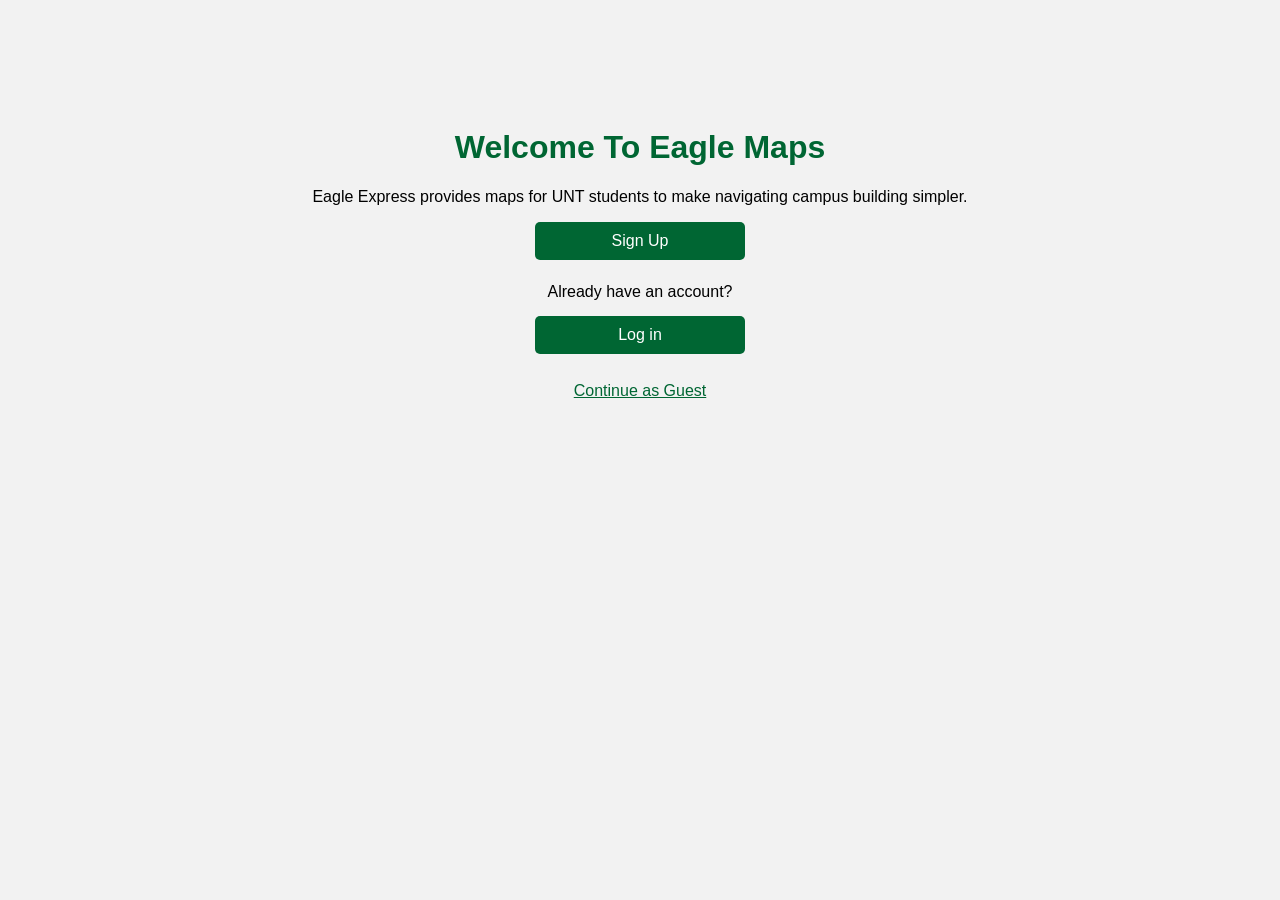
<file: index.html>
<!DOCTYPE html>
<html>

<head>
    <title>Landing Page</title>

    <link rel="stylesheet" href="styling.css">
</head>

<body>
    <h1>Welcome To Eagle Maps</h1>
    <p>
      Eagle Express provides maps for UNT students to make navigating campus building simpler.
    </p>
    <div style="width: 50%; margin: auto">
      <a class="button" href = "sign-up.html">Sign Up</a><br><br>
      <p>Already have an account?</p>
      <a class="button" href = "login.html">Log in</a>
    </div> <br>
    <a href="selectedMap.html?building=discoveryPark">Continue as Guest</a>

<script>

window.onload = function() {
    alert("Welcome to Eagle Express!");
};

</script>
    
</body>

</html>
</file>
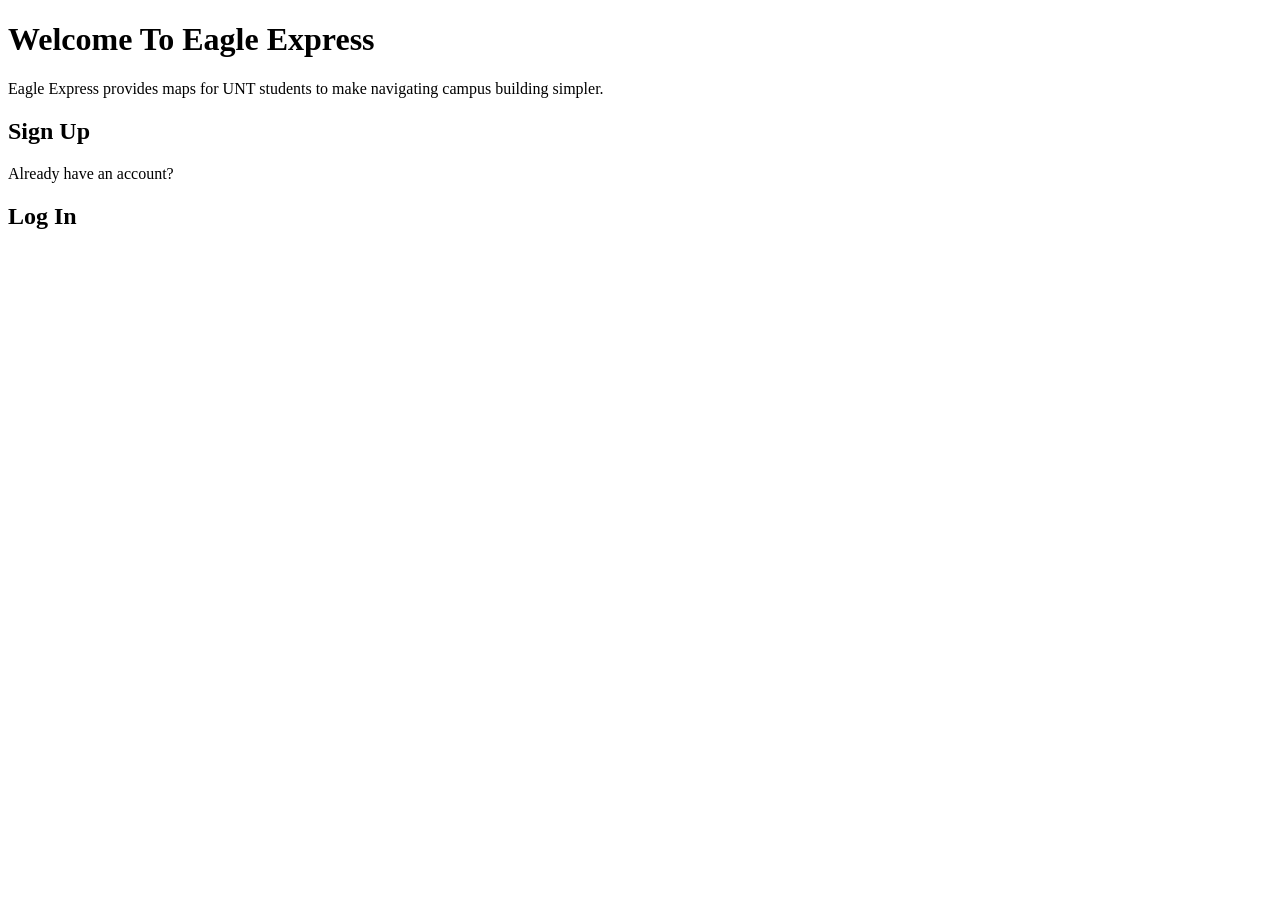
<file: landingPage.html>
<!DOCTYPE html>
<html>

<head>
    <title>Landing Page</title>
</head>

<body>
    <h1>Welcome To Eagle Express</h1>
    <p>
      Eagle Express provides maps for UNT students to make navigating campus building simpler.
    </p>
    <div>
      <h2>Sign Up</h2>
      <p>Already have an account?</p>
      <h2>Log In</h2>
    </div>
</body>

</html>
</file>
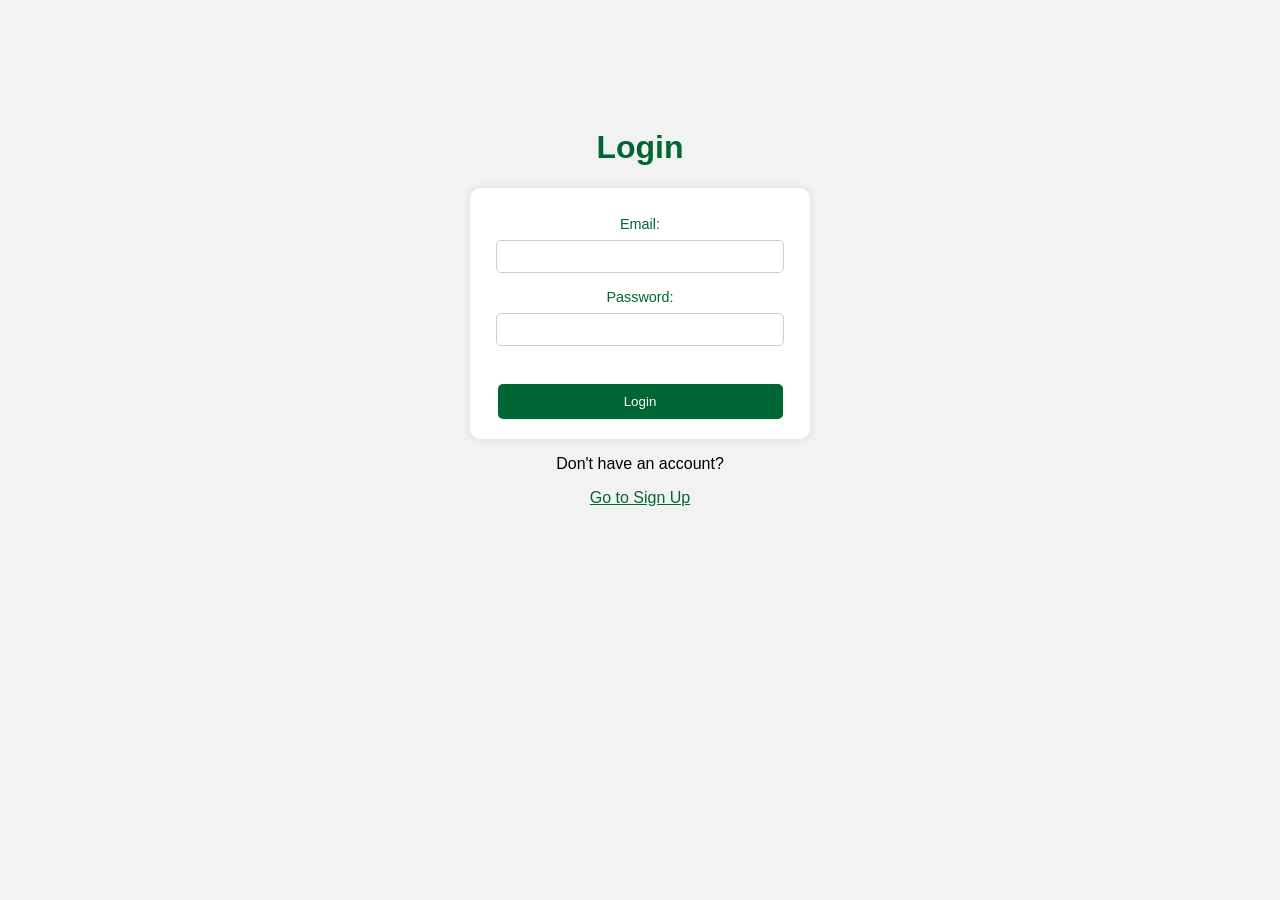
<file: login.html>
<!DOCTYPE html>
<html>
<head>
  <title>Login</title>

  <link rel="stylesheet" href="styling.css">
</head>

<body>

<h1>Login</h1>

<form id="loginForm">

  <label for="email">Email:</label>
  <input type="email" id="email" name="email" required>

  <label for="password">Password:</label>
  <input type="password" id="password" name="password" required>

  <p id="message"></p>
  <button type="submit">Login</button>

</form>

<p>Don't have an account?</p>
<a href="sign-up.html">Go to Sign Up</a>

<script src="database.js"></script>
<script>
  
document.getElementById("loginForm").addEventListener("submit", async function(e) {
    e.preventDefault();

    const email = document.getElementById("email").value;
    const password = document.getElementById("password").value;
    const msgEl = document.getElementById("message");
    const result = await UserDatabase.loginUser(email, password);
  
    msgEl.textContent = result.message;
    msgEl.className = result.success ? "success" : "error";
  
    if (result.success) {
      setTimeout(() => {
        window.location.href = "selectedMap.html?building=discoveryPark";
      }, 1000);
    }
  });
  
</script>
  
</body>
</html>
</file>
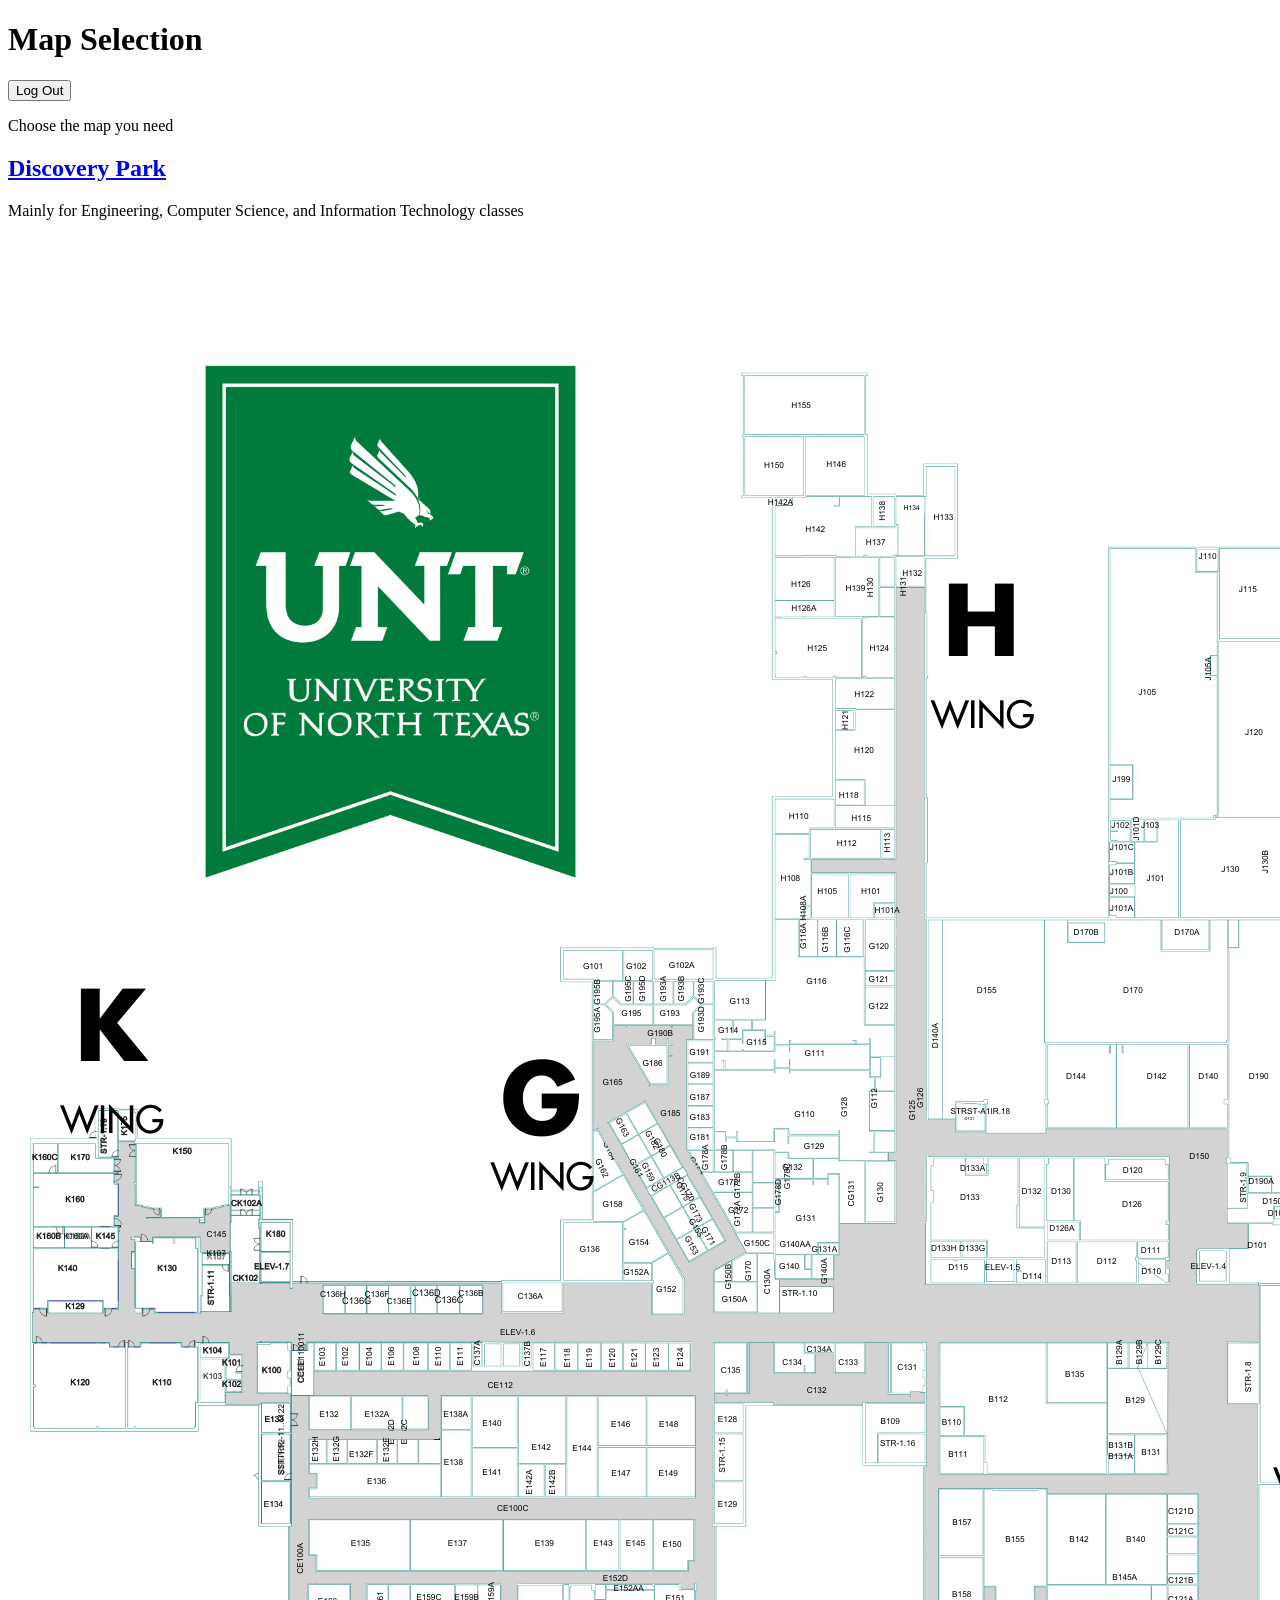
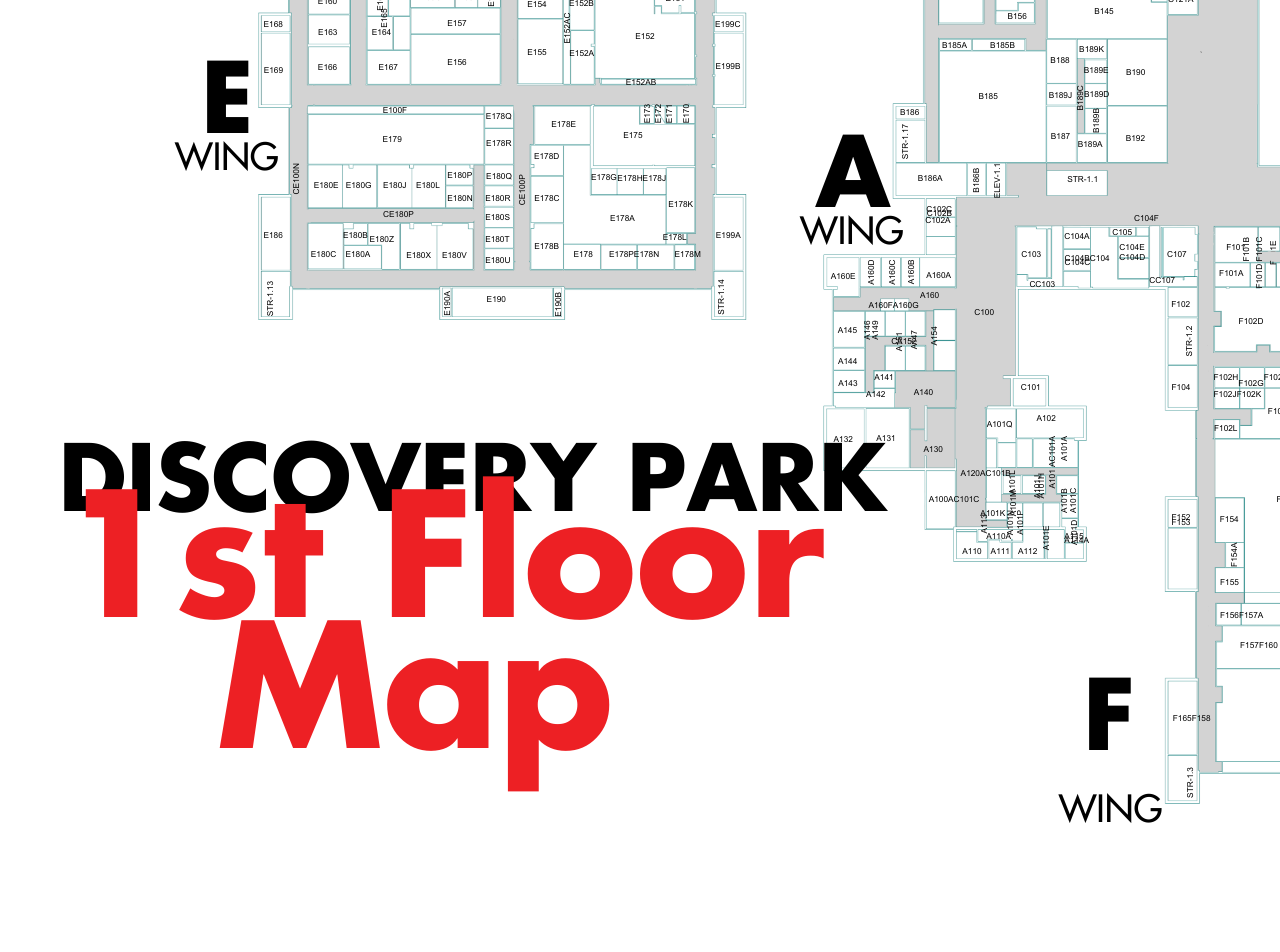
<file: mapSelection.html>
<!DOCTYPE html>
<html>

<head>
    <title>Map Selection</title>
</head>

<body>
    <h1>Map Selection</h1>
    <button onclick="window.location.href='index.html'">Log Out</button>
    <p>
      Choose the map you need 
    </p>
    <div>
        <h2 id="discoveryPark"><a href="selectedMap.html?building=discoveryPark">Discovery Park</a></h2>
        <p>Mainly for Engineering, Computer Science, and Information Technology classes</p>
        <img src="FirstFloorDP1.png" alt="Snapshot of first floor of Discovery Park">
    </div>
</body>

</html>
</file>
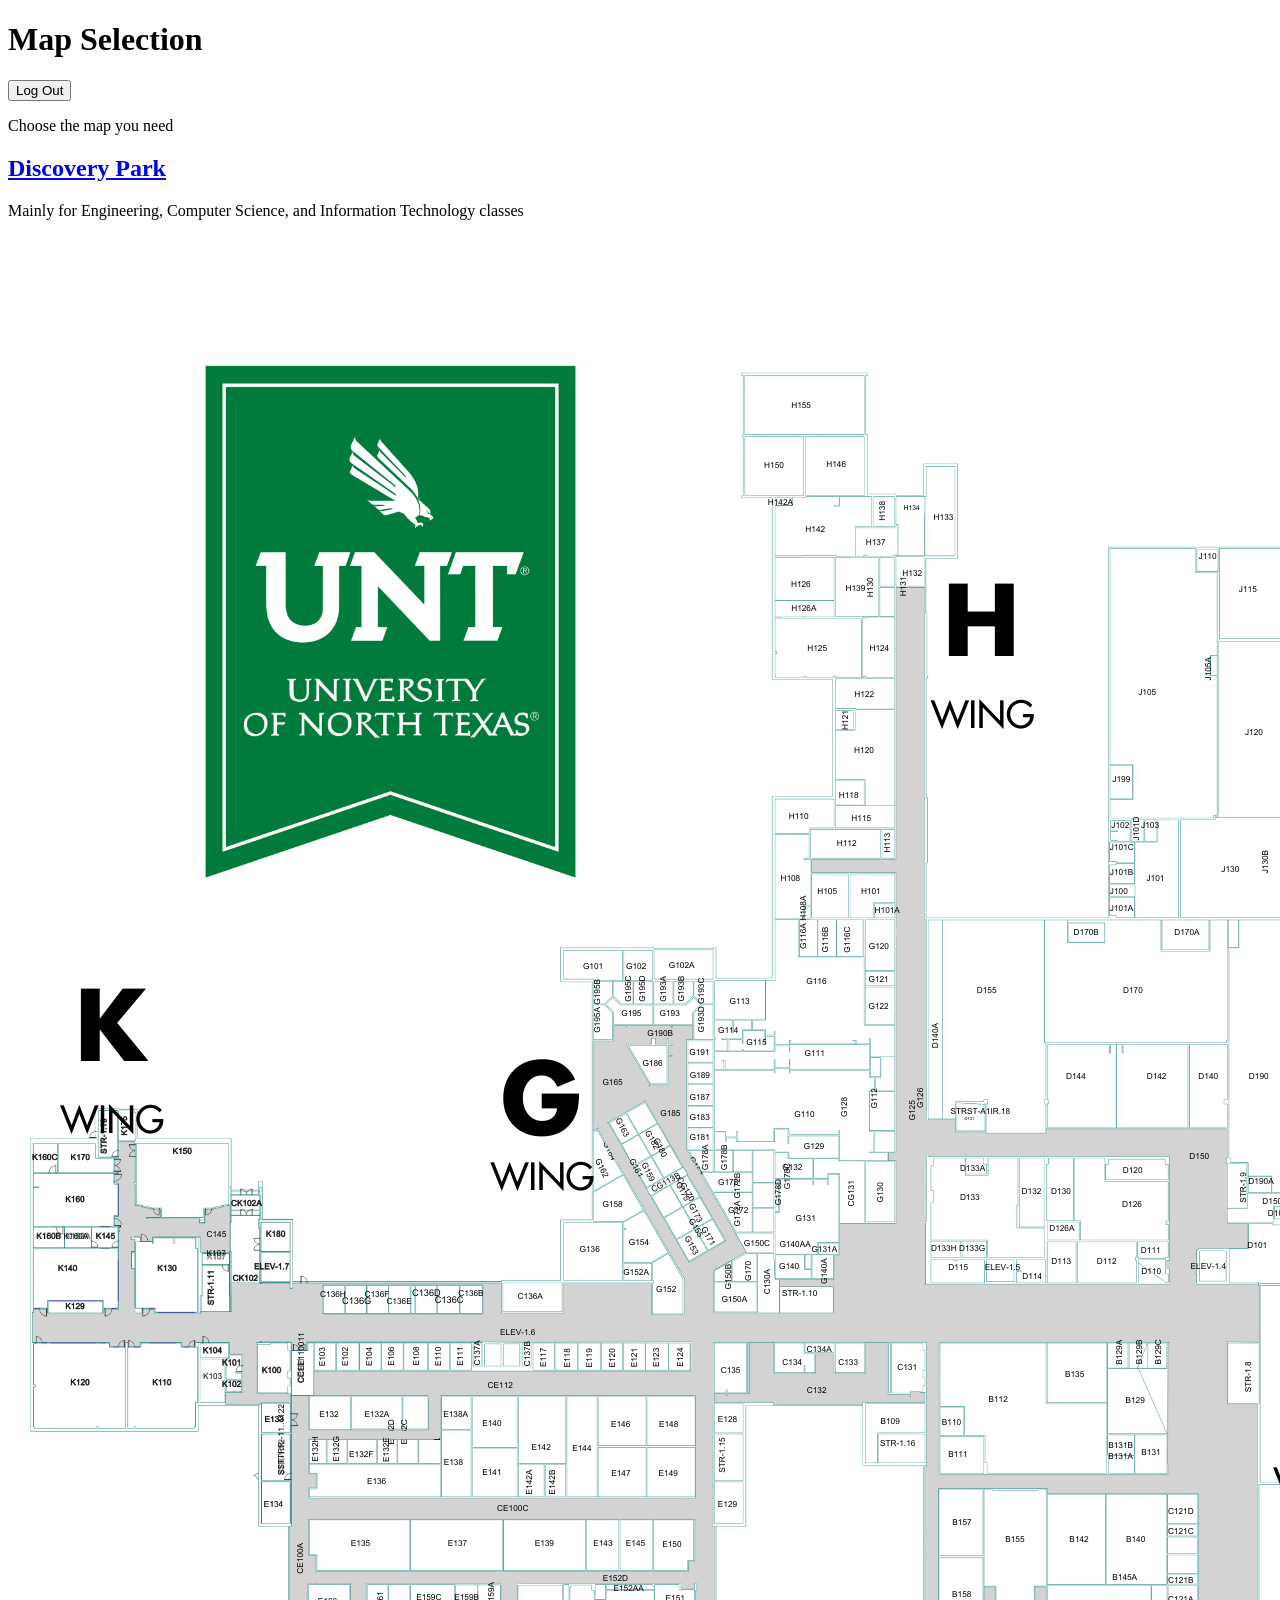
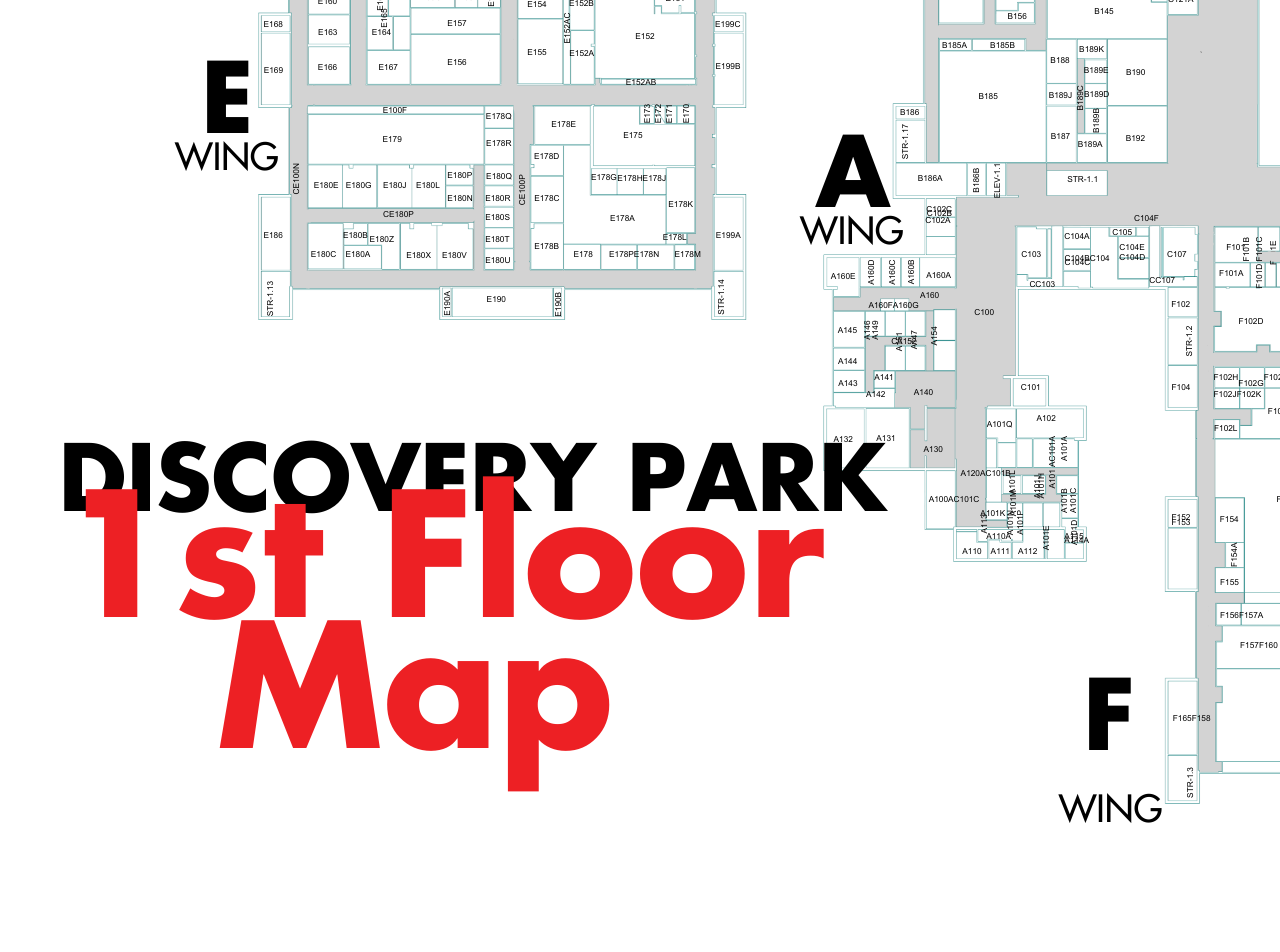
<file: selectedMap.html>
<!DOCTYPE html>
<html>

<head>
    <title>Selected Map</title>
    <script src="arrowRouting.js"></script>

    <link rel="stylesheet" href="styling.css">
</head>

<body>
<main> <!-- main content of page -->
    <h1 id="building">Selected Map</h1>
    <section> <!-- user input section -->
    
    <label for="nearestWing">Where I am:</label>
    <!-- All starting location options -->
    <select id="nearestWing" name="nearestWing" required>
        <option value="A_wing">A Wing</option>
        <option value="B_wing_firstFloor">B Wing - First Floor</option>
        <option value="D_wing_firstFloor">D Wing - First Floor</option>
        <option value="E_wing_firstFloor">E Wing - First Floor</option>
        <option value="F_wing_firstFloor">F Wing - First Floor</option>
        <option value="G_wing">G Wing</option>
        <option value="H_wing">H Wing</option>
        <option value="K_wing_firstFloor">K Wing - First Floor</option>
        <option value="M_wing">M Wing</option>
        <option value="J_wing">J Wing</option>
        <option value="B_wing_secondFloor">B Wing - Second Floor</option>
        <option value="D_wing_secondFloor">D Wing - Second Floor</option>
        <option value="E_wing_secondFloor">E Wing - Second Floor</option>
        <option value="F_wing_secondFloor">F Wing - Second Floor</option>
        <option value="K_wing_secondFloor">K Wing - Second Floor</option>
    </select> <br><br>

    <!-- Text-entry box for room number -->
    <label for="roomNumber">Where I Want to Go:</label>
    <div style="width: 25%; margin: auto">
        <input type="text" id="roomNumber" name="roomNumber" pattern="[A-Za-z][A-Za-z0-9]+"placeholder="Example: F245" required>
    </div>

    <div>
        <input type="checkbox" id="accessibility">
        <label for="accessibility">Use elevators</label> <!-- label connected to checkbox -->
    </div> <br>
    
    <div style="width: 50%; margin: auto">
        <a class='button' id="route" role="button" aria-label="Find route on map">Find Route</a> <!-- button for finding route -->
        <a class='button' id="endNav" role="button" aria-label="End navigation and clear map">End Navigation</a> <!-- button to stop navigation -->
    </div> <br>

    <a href="index.html" aria-label="Log out and return to home page">Logout</a> <!-- logout link -->
        </section> <!-- end user input section -->
    
    <section> <!-- map display section -->
    <div id="discoveryPark_map" style="display:none">
        <!-- Relative for grouped div and absolute on the canvas stacks them, allowing the arrow to be drawn over the map -->
        <h1>First Floor Map</h1>
        <div style="position:relative; display:inline-block">
            <img id="discoveryPark_floor1_img" src="FirstFloorDP1.png" alt="Map of Discovery Park first floor showing layout" style="max-width:100%;"> <!-- first floor map image -->
            <canvas id="discoveryPark_floor1_canvas" style="position:absolute; top:0; left:0;"></canvas>
        </div>
        <h1>Second Floor Map</h1>
        <div style="position:relative; display:inline-block">
            <img id="discoveryPark_floor2_img" src="SecondFloorDP1.png" alt="Map of Discovery Park second floor showing layout" style="max-width:100%;"> <!-- second floor map image -->
            <canvas id="discoveryPark_floor2_canvas" style="position:absolute; top:0; left:0;"></canvas>
        </div>
    </div>
    </section> <!-- end map section -->
    
    <!-- Script for dynamically responding to user-selected map -->
    <script>
        const url = new URLSearchParams(window.location.search);
        const building = url.get('building');

        if (!building)
        {
            window.location.href = 'mapSelection.html';
        }

        const nicerNames = //stores better looking names for map retreival than how they are otherwise written in the code
        {
            'discoveryPark': 'Discovery Park'
        };
        document.getElementById('building').textContent = nicerNames[building] || building;

        const map = document.getElementById(building + '_map');
        if (map)
        {
            map.style.display = 'block';

            const firstFloorImg = document.getElementById(building + '_floor1_img');
            const firstFloorCanvas = document.getElementById(building + '_floor1_canvas');
            const secondFloorImg = document.getElementById(building + '_floor2_img');
            const secondFloorCanvas = document.getElementById(building + '_floor2_canvas');

            firstFloorImg.onload = function ()
            {
                firstFloorCanvas.width = firstFloorImg.offsetWidth;
                firstFloorCanvas.height = firstFloorImg.offsetHeight;
            };

            if (firstFloorImg.complete)
            {
                firstFloorImg.onload();
            }

            secondFloorImg.onload = function ()
            {
                secondFloorCanvas.width = secondFloorImg.offsetWidth;
                secondFloorCanvas.height = secondFloorImg.offsetHeight;
            };

            if (secondFloorImg.complete)
            {
                secondFloorImg.onload();
            }

            document.getElementById('route').addEventListener('click', function()
            {
                const clearFirst = firstFloorCanvas.getContext('2d'); //used to clear first floor on each run, makes sure that in the event of second-floor exclusive routing, no first floor remnants are left
                clearFirst.clearRect(0, 0, firstFloorCanvas.width, firstFloorCanvas.height);
                clearFirst.drawImage(firstFloorImg, 0, 0, firstFloorCanvas.width, firstFloorCanvas.height);

                const clearSecond = secondFloorCanvas.getContext('2d'); //used to clear second floor on each run, makes sure that in the event of first-floor exclusive routing, no second floor remnants are left
                clearSecond.clearRect(0, 0, secondFloorCanvas.width, secondFloorCanvas.height);
                clearSecond.drawImage(secondFloorImg, 0, 0, secondFloorCanvas.width, secondFloorCanvas.height);
                
                const wing = document.getElementById('nearestWing').value.toUpperCase(); //stores user input from the select a wing dropdown
                const room = document.getElementById('roomNumber').value.trim().toUpperCase(); //stores user input from the enter a room box

                const elevator = document.getElementById('accessibility').checked;

                const roomCoords = getRoomCoords(building, room); //stores coordates of user-specified room

                if (!roomCoords) //checks if room doesn't exist
                {
                    alert('Room ' + room + ' does not exist. Please try again.')
                    return;
                }

                const wingCoords = coordinates[building].wings[wing]; //stores coordates of user-specified wing

                if (!wingCoords) //checks if wing doesn't exist
                {
                    alert('Wing does not exist. Please try again.')
                    return;
                }

                const startFloor = wingCoords.floor; //these two are to discern if route must cross floors
                const endFloor = roomCoords.floor;

                if (startFloor == endFloor) //Same-floor routing
                {
                    let canvas; //sets canvas to either first or second floor
                    if (startFloor === 1)
                    {
                        canvas = firstFloorCanvas;
                    }
                    else
                    {
                        canvas = secondFloorCanvas;
                    }
                    
                    let img; //sets img to either first or second floor
                    if (startFloor === 1)
                    {
                        img = firstFloorImg;
                    }
                    else
                    {
                        img = secondFloorImg;
                    }

                    const startLocation = scaleImg(wingCoords.x, wingCoords.y, startFloor, canvas); //store coordinates on canvas of the wing the user is starting from
                    const endLocation = scaleImg(roomCoords.x, roomCoords.y, endFloor, canvas); //store coordinates on canvas of the room the user is going to
                    const grid = logicalGrid(canvas, img); //stores as mapped out walkability grid of the map
                    const walkableRoute = path(grid, startLocation.x, startLocation.y, endLocation.x, endLocation.y); //finds and stores the best route from start to end

                    const arrow = canvas.getContext('2d'); //will be used to draw path walkableRoute found

                    arrow.clearRect(0, 0, canvas.width, canvas.height);
                    arrow.drawImage(img, 0, 0, canvas.width, canvas.height);

                    if(!walkableRoute)
                    {
                        alert('No path found.');
                        return;
                    }

                    drawPath(canvas, walkableRoute);
                }
                else //multi-floor routing
                {
                    const transitLocation = elevator ? coordinates[building].elevators : coordinates[building].stairs; //stores list of all stairs or elevators depending on if checkbox was clicked
                    let closestTransit = null; //will store the location of the closest stair case
                    let nearestDist = Infinity; //

                    for (let i = 0; i < transitLocation.length; i++) //iterates through stairs and finds the closest stair case
                    {
                        let transit;
                        if (startFloor === 1)
                        {
                            transit = transitLocation[i].floor1;
                        }
                        else
                        {
                            transit = transitLocation[i].floor2;
                        }
                        const dist = Math.abs(transit.x - wingCoords.x) + Math.abs (transit.y - wingCoords.y);

                        if (dist < nearestDist) //find the closest staircase
                        {
                            nearestDist = dist; //replace nearestDist with new-found closer value
                            closestTransit = transitLocation[i]; //use closer staircase
                        }
                    }

                    //Go from starting wing to staircase
                    let beginCanvas; //store canvas either for first or second floor
                    if (startFloor === 1)
                    {
                        beginCanvas = firstFloorCanvas;
                    }
                    else
                    {
                        beginCanvas = secondFloorCanvas;
                    }

                    let beginImg; //store img either for first or second floor
                    if (startFloor === 1)
                    {
                        beginImg = firstFloorImg;
                    }
                    else
                    {
                        beginImg = secondFloorImg;
                    }

                    let transit1; //store closest staircase
                    if (startFloor === 1)
                    {
                        transit1 = closestTransit.floor1;
                    }
                    else
                    {
                        transit1 = closestTransit.floor2;
                    }

                    const scaleWing = scaleImg(wingCoords.x, wingCoords.y, startFloor, beginCanvas); //scales wing coordinates to user device for accurate mapping
                    const scaleStair = scaleImg(transit1.x, transit1.y, startFloor, beginCanvas); //scales staircase coordinates to user device for accurate mapping
                    const grid1 = logicalGrid(beginCanvas, beginImg); //stores walkability grid
                    const walkableRoute1 = path(grid1, scaleWing.x, scaleWing.y, scaleStair.x, scaleStair.y); //finds best path from start location to staircase
                    const arrow1 = beginCanvas.getContext('2d'); //will be used to draw path walkableRoute1 found

                    arrow1.clearRect(0, 0, beginCanvas.width, beginCanvas.height);
                    arrow1.drawImage(beginImg, 0, 0, beginCanvas.width, beginCanvas.height);

                    if(walkableRoute1) //if walkableRoute1 found a path, draw it
                    {
                        drawPath(beginCanvas, walkableRoute1);
                    }

                    //New floor to room
                    let endCanvas; //store canvas either for first or second floor
                    if (endFloor === 1)
                    {
                        endCanvas = firstFloorCanvas;
                    }
                    else
                    {
                        endCanvas = secondFloorCanvas;
                    }

                    let endImg; //store img either for first or second floor
                    if (endFloor === 1)
                    {
                        endImg = firstFloorImg;
                    }
                    else
                    {
                        endImg = secondFloorImg;
                    }

                    let transit2; //store closest staircase
                    if (endFloor === 1)
                    {
                        transit2 = closestTransit.floor1;
                    }
                    else
                    {
                        transit2 = closestTransit.floor2;
                    }

                    const scaleRoom = scaleImg(roomCoords.x, roomCoords.y, endFloor, endCanvas); //scales user designated room to user device
                    const scaleStairEnd = scaleImg(transit2.x, transit2.y, endFloor, endCanvas); //scales transit2 coordinates to user device
                    const grid2 = logicalGrid(endCanvas, endImg); //stores walkability grid
                    const walkableRoute2 = path(grid2, scaleStairEnd.x, scaleStairEnd.y, scaleRoom.x, scaleRoom.y); //finds best path from stair location to room
                    const arrow2 = endCanvas.getContext('2d'); //will be used to draw path walkableRoute1 found

                    arrow2.clearRect(0, 0, endCanvas.width, endCanvas.height);
                    arrow2.drawImage(endImg, 0, 0, endCanvas.width, endCanvas.height);

                    if(walkableRoute2) //if walkableRoute1 found a path, draw it
                    {
                        drawPath(endCanvas, walkableRoute2);
                    }

                    if (!walkableRoute1 && !walkableRoute2)
                    {
                        alert('No path');
                    }
                }
            });
            document.getElementById('endNav').addEventListener('click', function() {
            // Clear both canvases
            const firstCtx = firstFloorCanvas.getContext('2d');
            const secondCtx = secondFloorCanvas.getContext('2d');
            firstCtx.clearRect(0, 0, firstFloorCanvas.width, firstFloorCanvas.height);
            firstCtx.drawImage(firstFloorImg, 0, 0, firstFloorCanvas.width, firstFloorCanvas.height);
            secondCtx.clearRect(0, 0, secondFloorCanvas.width, secondFloorCanvas.height);
            secondCtx.drawImage(secondFloorImg, 0, 0, secondFloorCanvas.width, secondFloorCanvas.height);
            document.getElementById('roomNumber').value = '';
            });
        }
    </script>
    
</main> <!-- end main content -->
</body>
</html>
</file>
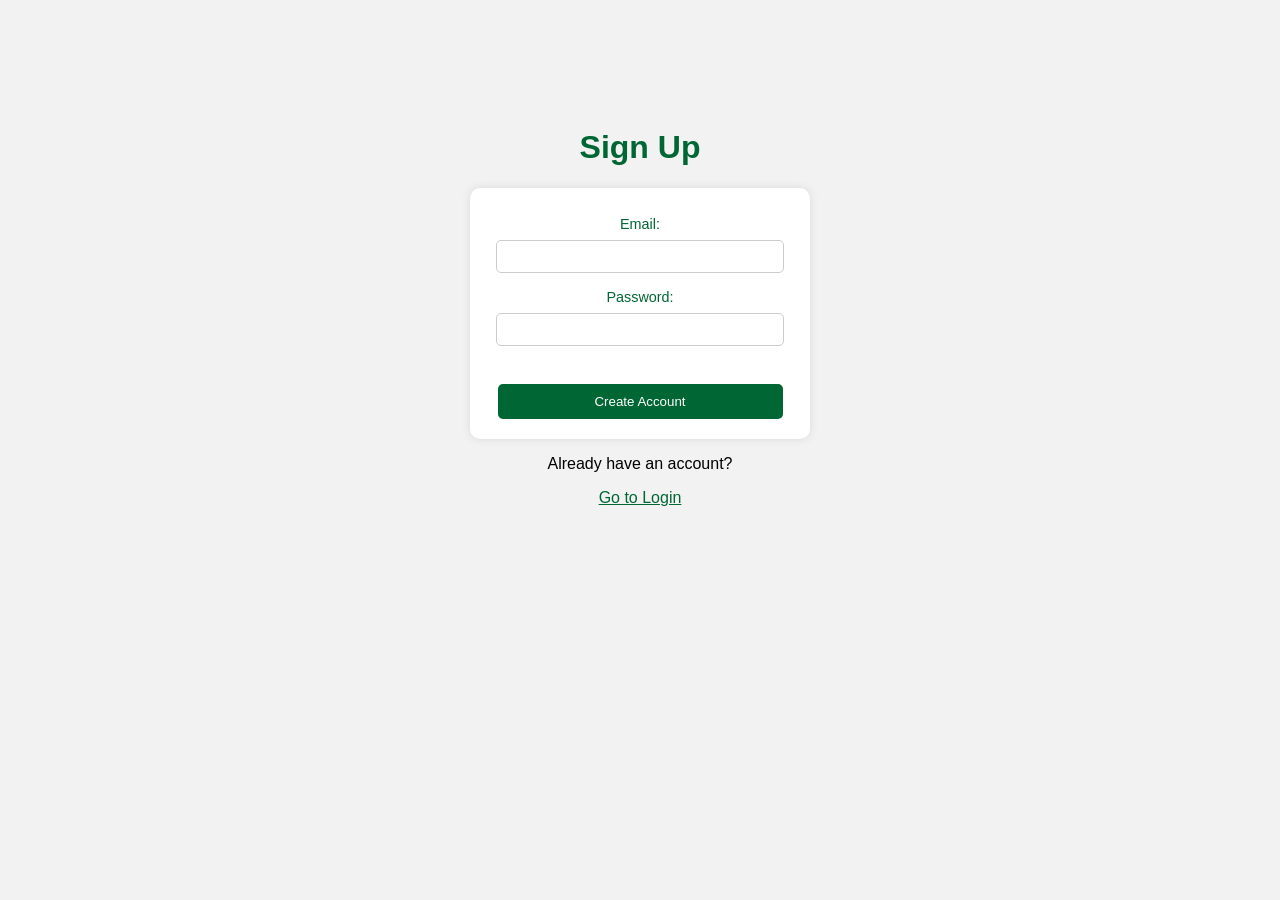
<file: sign-up.html>
<!DOCTYPE html>
<html>
<head>
  <title>Sign Up</title>

  <link rel="stylesheet" href="styling.css"></head>
<body>
  
<h1>Sign Up</h1>

<form id="signupForm">
  <label for="email">Email:</label>
  <input type="email" id="email" name="email" required>

  <label for="password">Password:</label>
  <input type="password" id="password" name="password" required>

  <p id="message"></p>
  <button type="submit">Create Account</button>

</form>

<p>Already have an account?</p>
<a href="login.html">Go to Login</a>

<script src="database.js"></script>
<script>
  
document.getElementById("signupForm").addEventListener("submit", async function(e) {
    e.preventDefault();

    const email = document.getElementById("email").value;
    const password = document.getElementById("password").value;
    const msgEl = document.getElementById("message");
    const result =await UserDatabase.registerUser(email, password);

    msgEl.textContent = result.message;
    msgEl.className = result.success ? "success" : "error";
  
    if (result.success) {
      setTimeout(() => {
        window.location.href = "login.html";
      }, 1500);
    }
  });
  
</script>

</body>
</html>
</file>
<file: styling.css>
body {
  background-color: #f2f2f2;
  font-family: Arial, sans-serif;
  text-align: center;
  padding: 100px 0;
}

div p {
  margin-top: 5px;
  margin-bottom: 15px;
}

h1 {
  color: #006633;
}

a.button {
  display: inline-block;
  background-color: #006633;
  color: white;
  padding: 10px;
  border: none;
  border-radius: 5px;
  cursor: pointer;
  width: 30%;
  text-decoration: none;
  margin-top: 0;
  margin-bottom: 0;
}

a.button:hover {
  background-color: #004d26;
}

form {
  background-color: white;
  padding: 20px;
  border-radius: 10px;
  width: 300px;
  margin: auto;
  box-shadow: 0 0 10px rgba(0,0,0,0.1);
}

input[type="text"],
input[type="email"],
input[type="password"]{
  width: 90%;
  padding: 8px;
  margin: 8px 0;
  border-radius: 5px;
  border: 1px solid #ccc;
}

button {
  background-color: #006633;
  color: white;
  padding: 10px;
  border: none;
  border-radius: 5px;
  cursor: pointer;
  width: 95%;
}

button:hover {
  background-color: #004d26;
}

a {
  display: block;
  margin-top: 10px;
  color: #006633;
}

label {
  display: block;
  text-align: center;
  font-size: 0.9em;
  margin-top: 8px;
  color: #006633;
}

#accessibility + label {
  display: inline;
}

#message {
  font-size: 0.9em;
  min-height: 1em;
  margin: 8px;
}

.success {
  color: #006600; // darker green (better contrast)
  font-weight: bold; // adds clarity
}

.error {
  color: #cc0000; // darker red
  font-weight: bold;
}
</file>
